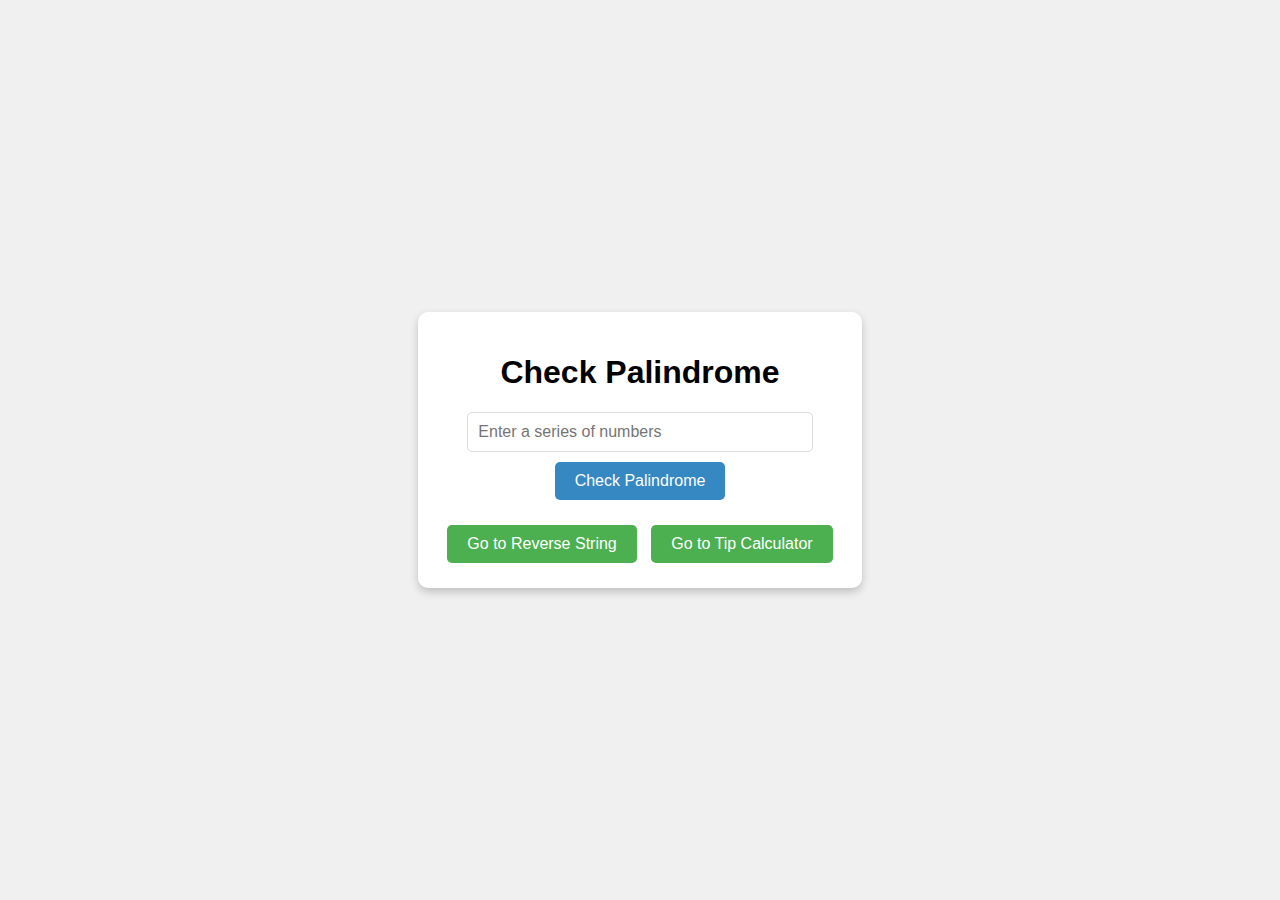
<file: index.html>
<!DOCTYPE html>
<html lang="en">
<head>
    <meta charset="UTF-8">
    <meta name="viewport" content="width=device-width, initial-scale=1.0">
    <title>Palindrome</title>
    <link rel="stylesheet" href="style.css">
</head>
<body>
    <div class="container">
        <h1>Check Palindrome</h1>
        <input type="text" id="InputNumber" placeholder="Enter a series of numbers" />
        <button id="checkButton" onclick="Palindrome()">Check Palindrome</button>
        <p id="output"></p>
        
        <!-- Navigation Links -->
        <div class="navigation">
            <a href="index1.html" class="nav-button">Go to Reverse String</a>
            <a href="index2.html" class="nav-button">Go to Tip Calculator</a>
        </div>
    </div>
    <script src="index.js"></script>
</body>
</html>
</file>
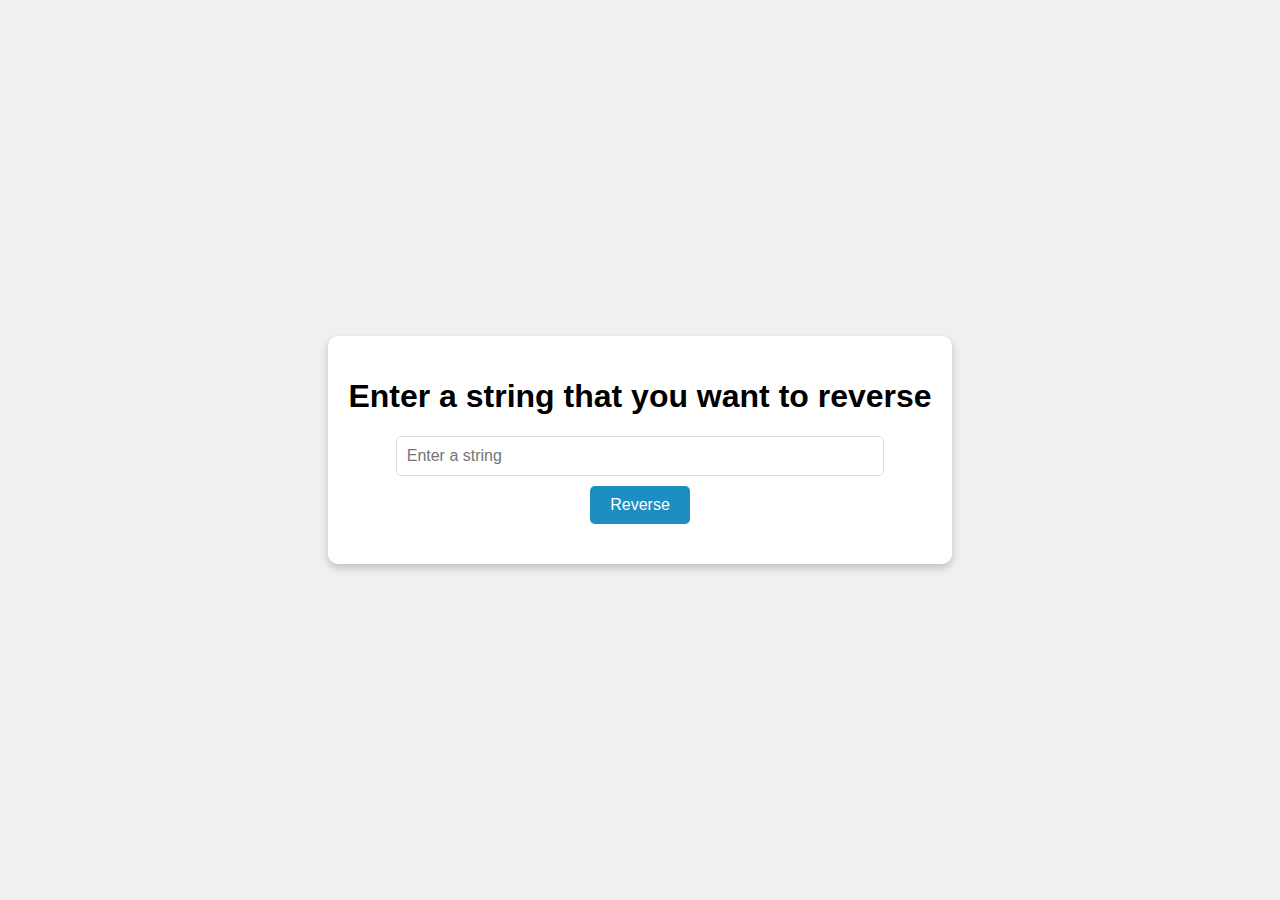
<file: index1.html>
<!DOCTYPE html>
<html lang="en">
<head>
    <meta charset="UTF-8">
    <meta name="viewport" content="width=device-width, initial-scale=1.0">
    <title>Reverse String</title>
    <link rel="stylesheet" href="style1.css">
</head>
<body>
    <div class="container">
        <h1>Enter a string that you want to reverse</h1>
        <input type="text" id="InputString" placeholder="Enter a string" />
        <button id= "reverseButton" onclick="reverseString()">Reverse</button>
        <p id="output"></p>
    </div>
    <script src="index1.js"></script>
</body>
</html>
</file>
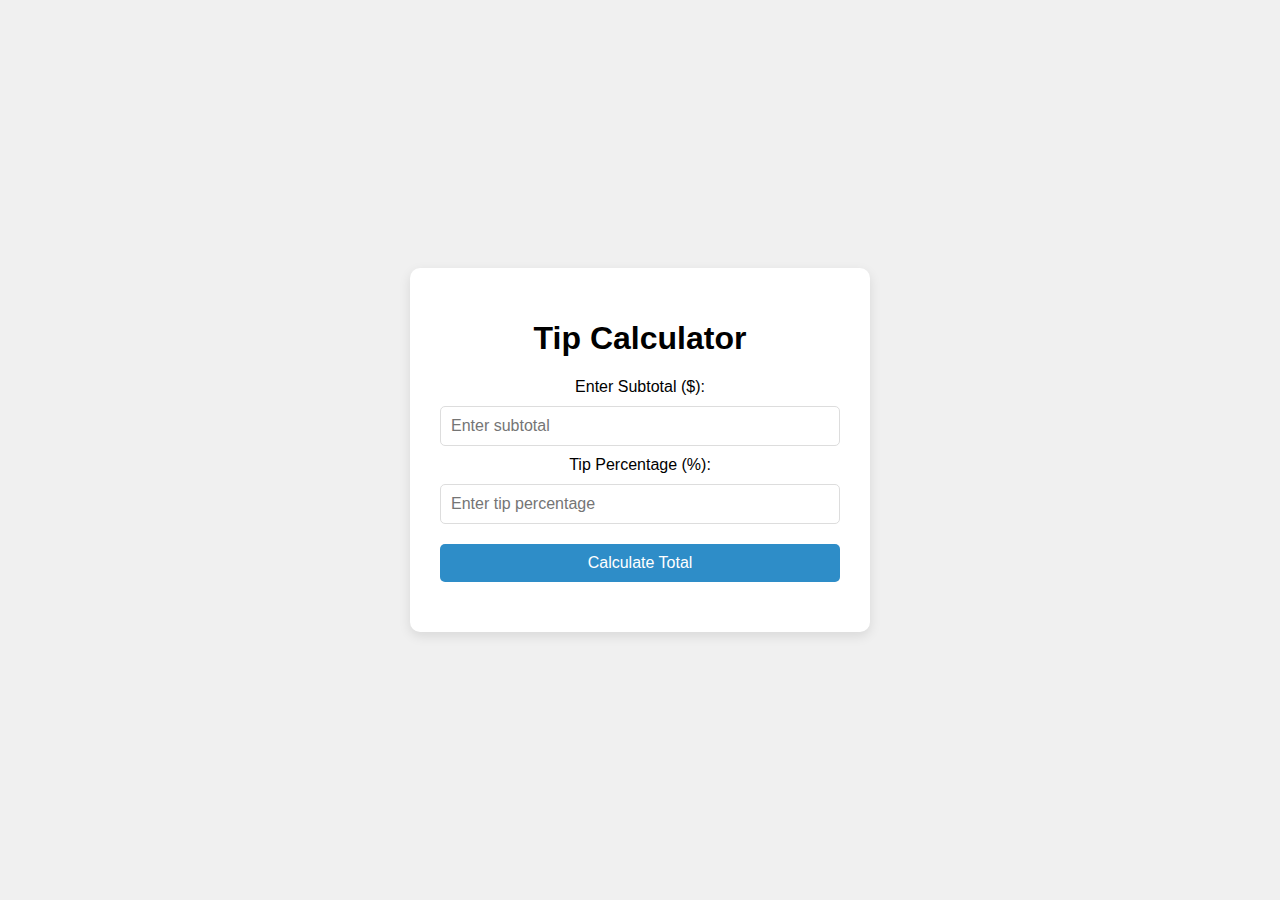
<file: index2.html>
<!DOCTYPE html>
<html lang="en">
<head>
    <meta charset="UTF-8">
    <meta name="viewport" content="width=device-width, initial-scale=1.0">
    <title>Tip Calculator</title>
    <link rel="stylesheet" href="style2.css">
</head>
<body>
    <div class="container">
        <h1>Tip Calculator</h1>
        <label for="subtotal">Enter Subtotal ($):</label>
        <input type="number" id="subtotal" placeholder="Enter subtotal" />

        <label for="tipPercentage">Tip Percentage (%):</label>
        <input type="number" id="tipPercentage" placeholder="Enter tip percentage" />

        <button id="calculateButton">Calculate Total</button>
        <p id="output"></p>
    </div>
    <script src="index2.js"></script>
</body>
</html>
</file>
<file: style.css>
body {
    font-family: Arial, sans-serif;
    display: flex;
    justify-content: center;
    align-items: center;
    height: 100vh;
    margin: 0;
    background-color: #f0f0f0;
}

.container {
    text-align: center;
    background-color: #ffffff;
    padding: 20px;
    border-radius: 10px;
    box-shadow: 0 4px 8px rgba(0, 0, 0, 0.2);
}

input[type="text"] {
    padding: 10px;
    font-size: 16px;
    border: 1px solid #ddd;
    border-radius: 5px;
    margin-bottom: 10px;
    width: 80%;
}

button {
    padding: 10px 20px;
    font-size: 16px;
    background-color: #3688c3;
    color: white;
    border: none;
    border-radius: 5px;
    cursor: pointer;
}

button:hover {
    background-color: #40a8d2;
}

#output {
    margin-top: 20px;
    font-size: 18px;
    color: #333;
}

.navigation {
    margin-top: 20px;
}

.nav-button {
    display: inline-block;
    padding: 10px 20px;
    font-size: 16px;
    background-color: #4CAF50;
    color: white;
    border: none;
    border-radius: 5px;
    text-decoration: none;
    margin: 5px;
    cursor: pointer;
}

.nav-button:hover {
    background-color: #45a049;
}
</file>
<file: style1.css>
body {
    font-family: Arial, sans-serif;
    display: flex;
    justify-content: center;
    align-items: center;
    height: 100vh;
    margin: 0;
    background-color: #f0f0f0;
}

.container {
    text-align: center;
    background-color: #ffffff;
    padding: 20px;
    border-radius: 10px;
    box-shadow: 0 4px 8px rgba(0, 0, 0, 0.2);
}

input[type="text"] {
    padding: 10px;
    font-size: 16px;
    border: 1px solid #ddd;
    border-radius: 5px;
    margin-bottom: 10px;
    width: 80%;
}

button {
    padding: 10px 20px;
    font-size: 16px;
    background-color: #1c8ec2;
    color: white;
    border: none;
    border-radius: 5px;
    cursor: pointer;
}

button:hover {
    background-color: #1f7dac;
}

#output {
    margin-top: 20px;
    font-size: 18px;
    color: #333;
}
</file>
<file: style2.css>
body {
    font-family: Arial, sans-serif;
    display: flex;
    justify-content: center;
    align-items: center;
    height: 100vh;
    margin: 0;
    background-color: #f0f0f0;
}

.container {
    text-align: center;
    background-color: #ffffff;
    padding: 30px;
    border-radius: 10px;
    box-shadow: 0 4px 12px rgba(0, 0, 0, 0.1);
    width: 100%;
    max-width: 400px;
}

input[type="number"] {
    padding: 10px;
    font-size: 16px;
    border: 1px solid #ddd;
    border-radius: 5px;
    margin: 10px 0;
    width: calc(100% - 22px);
}

button {
    padding: 10px 20px;
    font-size: 16px;
    background-color: #2e8dc8;
    color: white;
    border: none;
    border-radius: 5px;
    cursor: pointer;
    margin-top: 10px;
    width: 100%;
}

button:hover {
    background-color: #338ccd;
}

#output {
    margin-top: 20px;
    font-size: 18px;
    color: #333;
}
</file>
